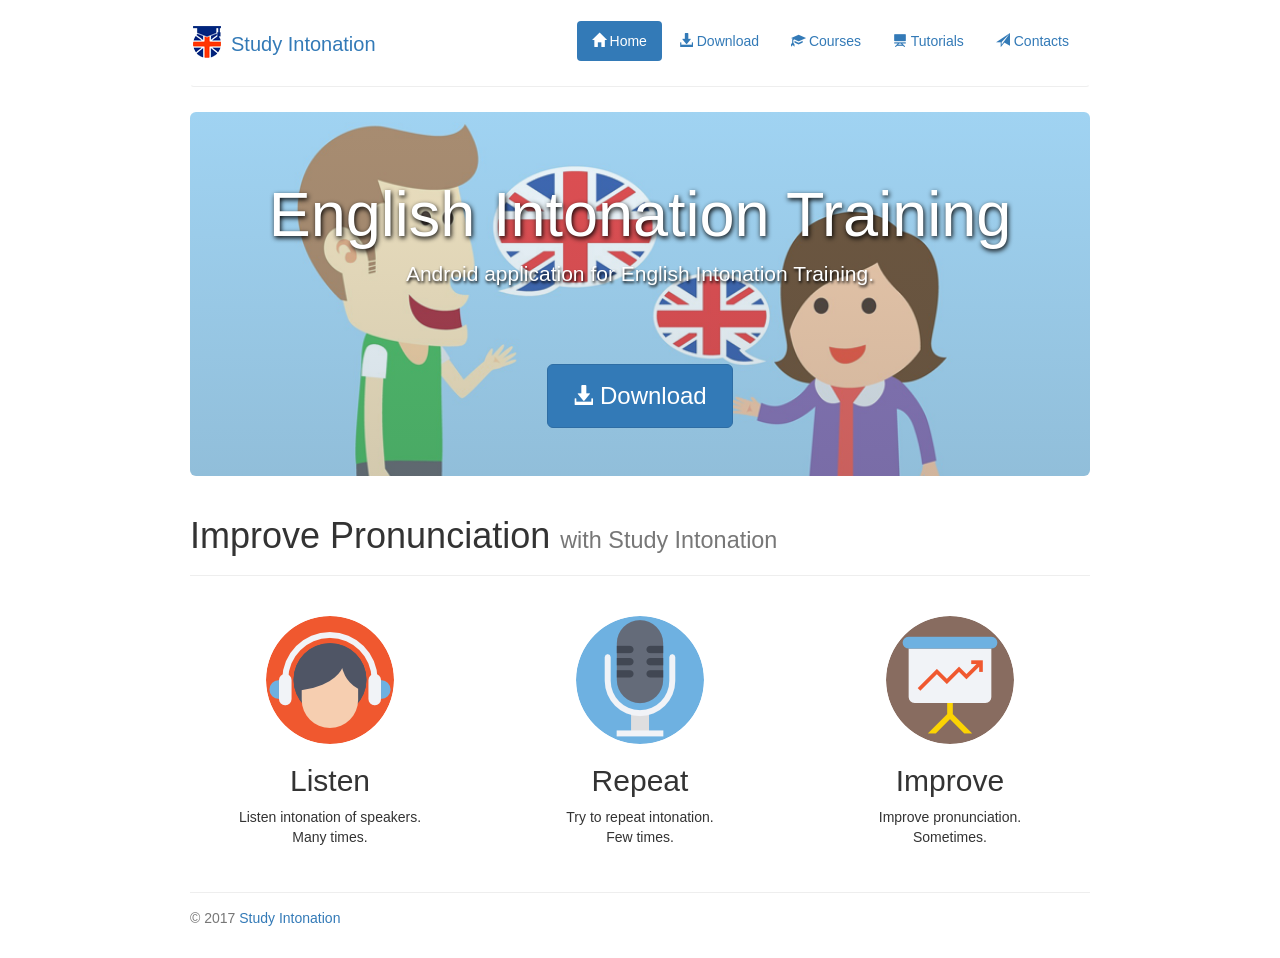
<file: index.html>
<!DOCTYPE html>
<html lang="en">
<head>
    <meta charset="utf-8">
    <meta name="viewport" content="width=device-width, initial-scale=1, shrink-to-fit=no">
    <link rel="stylesheet" href="https://maxcdn.bootstrapcdn.com/bootstrap/3.3.7/css/bootstrap.min.css">
    <link rel="stylesheet" href="css/styles.css">
    <link rel="shortcut icon" href="favicon.ico" type="image/x-icon">
    <link rel="icon" href="favicon.ico" type="image/x-icon">

    <title>Study Intonation</title>
</head>
<body>
<script src="js/yandex-metrics.js"></script>
<noscript>
    <div><img src="https://mc.yandex.ru/watch/43543994" style="position:absolute; left:-9999px;" alt=""/></div>
</noscript>
<div class="container">
    <nav class="navbar" role="navigation">
        <div class="container-fluid">
            <div class="navbar-header">
                <button type="button" class="navbar-toggle" data-toggle="collapse" data-target="#navbar">
                    <span class="icon-bar"></span>
                    <span class="icon-bar"></span>
                    <span class="icon-bar"></span>
                </button>

                <a class="navbar-brand" href="index.html">Study Intonation</a>
                <span class="icon-bar"></span>
                <span class="icon-bar"></span>
                <span class="icon-bar"></span>
            </div>
            <div class="collapse navbar-collapse" id="navbar">
                <ul class="nav nav-pills pull-right">
                    <li class="active"><a href="index.html">
                        <span class="glyphicon glyphicon-home" aria-hidden="true"></span> Home
                    </a></li>
                    <li><a href="download.html">
                        <span class="glyphicon glyphicon-download-alt" aria-hidden="true"></span> Download
                    </a></li>
                    <li><a href="courses.html">
                        <span class="glyphicon glyphicon-education" aria-hidden="true"></span> Courses
                    </a></li>
                    <li><a href="tutorials.html">
                        <span class="glyphicon glyphicon-blackboard" aria-hidden="true"></span> Tutorials
                    </a></li>
                    <li><a href="contacts.html">
                        <span class="glyphicon glyphicon-send" aria-hidden="true"></span> Contacts
                    </a></li>
                </ul>
            </div>
        </div>
    </nav>
    <div class="jumbotron">
        <h1>English Intonation Training</h1>
        <p class="lead">Android application for English Intonation Training.</p>
        <a class="btn btn-primary btn-lg" href="download.html" role="button">
            <span class="glyphicon glyphicon-download-alt" aria-hidden="true"></span> Download
        </a>
    </div>
    <div class="page-header">
        <h1>Improve Pronunciation
            <small>with Study Intonation</small>
        </h1>
    </div>
    <div class="row features">
        <div class="col-lg-4">
            <img src="img/listen.png" alt="Generic placeholder image" class="img-circle">
            <h2>Listen</h2>
            <p>Listen intonation of speakers.<br>Many times.</p>
        </div>
        <div class="col-lg-4">
            <img src="img/speak.png" alt="Generic placeholder image" class="img-circle">
            <h2>Repeat</h2>
            <p>Try to repeat intonation.<br>Few times.</p>
        </div>
        <div class="col-lg-4">
            <img src="img/progress.png" alt="Generic placeholder image" class="img-circle">
            <h2>Improve</h2>
            <p>Improve pronunciation.<br>Sometimes.</p>
        </div>
    </div>
</div>
<div class="container">
    <footer class="footer">
        <p>&copy; 2017 <a href="index.html">Study Intonation</a></p>
    </footer>
</div>
<script src="https://ajax.googleapis.com/ajax/libs/jquery/1.12.4/jquery.min.js"></script>
<script src="https://maxcdn.bootstrapcdn.com/bootstrap/3.3.7/js/bootstrap.min.js"></script>
</body>
</html>
</file>
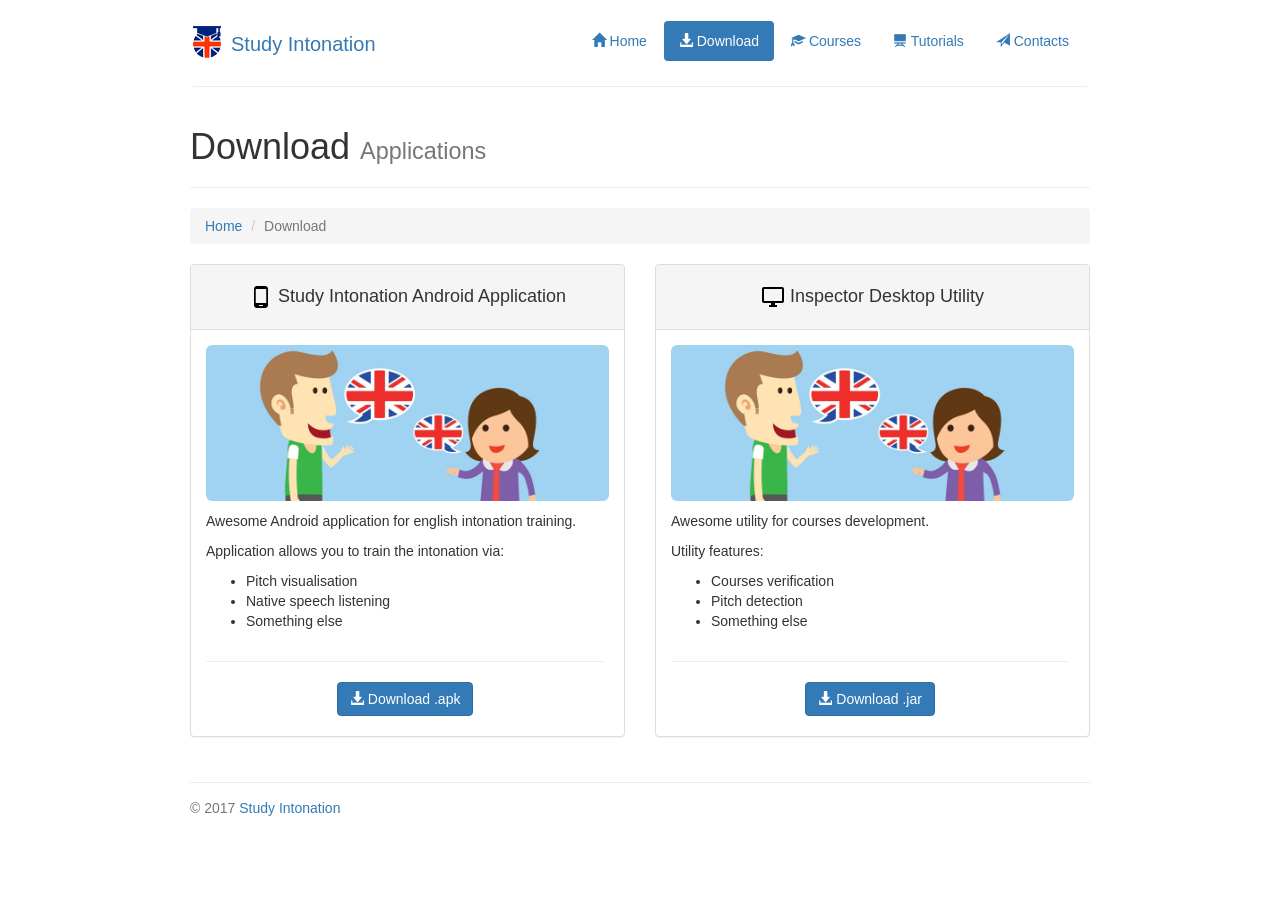
<file: download.html>
<!DOCTYPE html>
<html lang="en">
<head>
    <meta charset="utf-8">
    <meta name="viewport" content="width=device-width, initial-scale=1, shrink-to-fit=no">
    <link rel="stylesheet" href="https://maxcdn.bootstrapcdn.com/bootstrap/3.3.7/css/bootstrap.min.css">
    <link rel="stylesheet" href="css/styles.css">
    <link rel="shortcut icon" href="favicon.ico" type="image/x-icon">
    <link rel="icon" href="favicon.ico" type="image/x-icon">

    <title>Download - Study Intonation</title>
</head>
<body>
<script src="js/yandex-metrics.js"></script>
<noscript>
    <div><img src="https://mc.yandex.ru/watch/43543994" style="position:absolute; left:-9999px;" alt=""/></div>
</noscript>
<div class="container">
    <nav class="navbar" role="navigation">
        <div class="container-fluid">
            <div class="navbar-header">
                <button type="button" class="navbar-toggle" data-toggle="collapse" data-target="#navbar">
                    <span class="icon-bar"></span>
                    <span class="icon-bar"></span>
                    <span class="icon-bar"></span>
                </button>

                <a class="navbar-brand" href="index.html">Study Intonation</a>
                <span class="icon-bar"></span>
                <span class="icon-bar"></span>
                <span class="icon-bar"></span>
            </div>
            <div class="collapse navbar-collapse" id="navbar">
                <ul class="nav nav-pills pull-right">
                    <li><a href="index.html">
                        <span class="glyphicon glyphicon-home" aria-hidden="true"></span> Home
                    </a></li>
                    <li class="active"><a href="download.html">
                        <span class="glyphicon glyphicon-download-alt" aria-hidden="true"></span> Download
                    </a></li>
                    <li><a href="courses.html">
                        <span class="glyphicon glyphicon-education" aria-hidden="true"></span> Courses
                    </a></li>
                    <li><a href="tutorials.html">
                        <span class="glyphicon glyphicon-blackboard" aria-hidden="true"></span> Tutorials
                    </a></li>
                    <li><a href="contacts.html">
                        <span class="glyphicon glyphicon-send" aria-hidden="true"></span> Contacts
                    </a></li>
                </ul>
            </div>
        </div>
    </nav>
    <div class="page-header">
        <h1>Download
            <small>Applications</small>
        </h1>
    </div>
    <ol class="breadcrumb">
        <li><a href="index.html">Home</a></li>
        <li class="active">Download</li>
    </ol>
    <div class="row row-eq-height">
        <div class="col-md-6">
            <div class="panel panel-default">
                <div class="panel-heading text-center">
                    <h4><span> <img src="img/smartphone.png"></span> Study Intonation Android Application</h4>
                </div>
                <div class="panel-body">
                    <img src="img/jumbotron.png" class="logo img-rounded img-responsive"
                         alt="Study Intonation Android Application">
                    <div class="caption-full">
                        <p>Awesome Android application for english intonation training.</p>
                        <p>Application allows you to train the intonation via:</p>
                        <ul>
                            <li>Pitch visualisation</li>
                            <li>Native speech listening</li>
                            <li>Something else</li>
                        </ul>
                        <div class="btn-download">
                            <hr>
                            <a href="study-intonation.apk" class="btn btn-primary" role="button">
                                <span class="glyphicon glyphicon-download-alt" aria-hidden="true"></span> Download .apk
                            </a>
                        </div>
                    </div>
                </div>
            </div>
        </div>
        <div class="col-md-6">
            <div class="panel panel-default">
                <div class="panel-heading text-center">
                    <h4><span> <img src="img/desktop.png"> </span> Inspector Desktop Utility</h4>
                </div>
                <div class="panel-body">
                    <img src="img/jumbotron.png" class="logo img-rounded img-responsive"
                         alt="Inspector Desktop Utility">
                    <div class="caption-full">
                        <p>Awesome utility for courses development.</p>
                        <p>Utility features:</p>
                        <ul>
                            <li>Courses verification</li>
                            <li>Pitch detection</li>
                            <li>Something else</li>
                        </ul>
                        <div class="btn-download">
                            <hr>
                            <a href="inspector.jar" class="btn btn-primary" role="button">
                                <span class="glyphicon glyphicon-download-alt" aria-hidden="true"></span> Download .jar
                            </a>
                        </div>
                    </div>
                </div>
            </div>
        </div>
    </div>
</div>
<div class="container">
    <footer class="footer">
        <p>&copy; 2017 <a href="index.html">Study Intonation</a></p>
    </footer>
</div>
<script src="https://ajax.googleapis.com/ajax/libs/jquery/1.12.4/jquery.min.js"></script>
<script src="https://maxcdn.bootstrapcdn.com/bootstrap/3.3.7/js/bootstrap.min.js"></script>
</body>
</html>
</file>
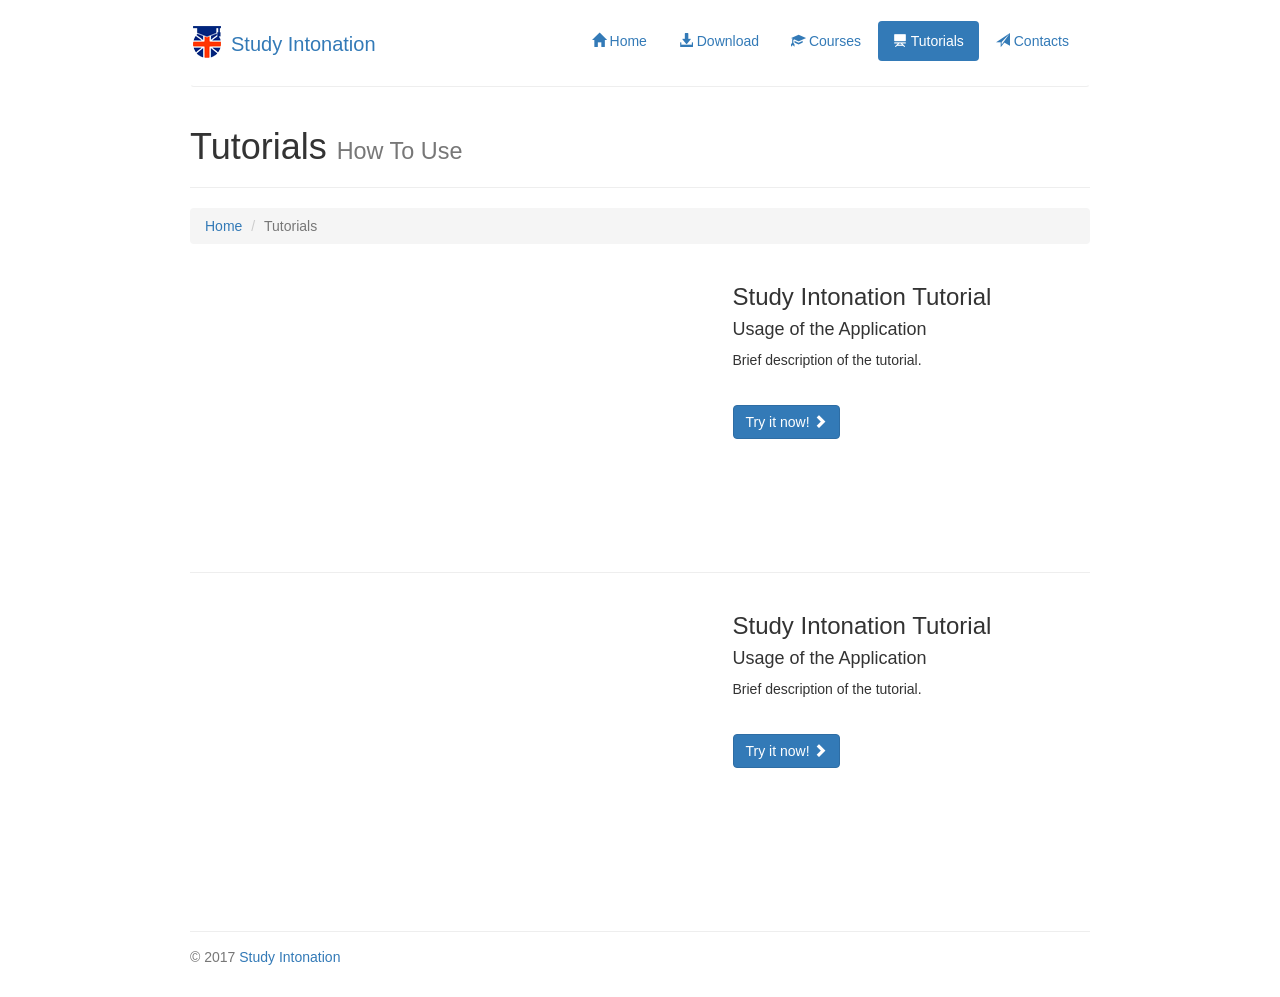
<file: tutorials.html>
<!DOCTYPE html>
<html lang="en">
<head>
    <meta charset="utf-8">
    <meta name="viewport" content="width=device-width, initial-scale=1, shrink-to-fit=no">
    <link rel="stylesheet" href="https://maxcdn.bootstrapcdn.com/bootstrap/3.3.7/css/bootstrap.min.css">
    <link rel="stylesheet" href="css/styles.css">
    <link rel="shortcut icon" href="favicon.ico" type="image/x-icon">
    <link rel="icon" href="favicon.ico" type="image/x-icon">

    <title>Tutorials - Study Intonation</title>
</head>
<body>
<script src="js/yandex-metrics.js"></script>
<noscript>
    <div><img src="https://mc.yandex.ru/watch/43543994" style="position:absolute; left:-9999px;" alt=""/></div>
</noscript>
<div class="container">
    <nav class="navbar" role="navigation">
        <div class="container-fluid">
            <div class="navbar-header">
                <button type="button" class="navbar-toggle" data-toggle="collapse" data-target="#navbar">
                    <span class="icon-bar"></span>
                    <span class="icon-bar"></span>
                    <span class="icon-bar"></span>
                </button>

                <a class="navbar-brand" href="index.html">Study Intonation</a>
                <span class="icon-bar"></span>
                <span class="icon-bar"></span>
                <span class="icon-bar"></span>
            </div>
            <div class="collapse navbar-collapse" id="navbar">
                <ul class="nav nav-pills pull-right">
                    <li><a href="index.html">
                        <span class="glyphicon glyphicon-home" aria-hidden="true"></span> Home
                    </a></li>
                    <li><a href="download.html">
                        <span class="glyphicon glyphicon-download-alt" aria-hidden="true"></span> Download
                    </a></li>
                    <li><a href="courses.html">
                        <span class="glyphicon glyphicon-education" aria-hidden="true"></span> Courses
                    </a></li>
                    <li class="active"><a href="tutorials.html">
                        <span class="glyphicon glyphicon-blackboard" aria-hidden="true"></span> Tutorials
                    </a></li>
                    <li><a href="contacts.html">
                        <span class="glyphicon glyphicon-send" aria-hidden="true"></span> Contacts
                    </a></li>
                </ul>
            </div>
        </div>
    </nav>
    <div class="page-header">
        <h1>Tutorials
            <small>How To Use</small>
        </h1>
    </div>
    <ol class="breadcrumb">
        <li><a href="index.html">Home</a></li>
        <li class="active">Tutorials</li>
    </ol>
    <div class="tutorials">
        <div class="row">
            <div class="col-md-7">
                <div class="embed-responsive embed-responsive-16by9">
                    <iframe class="embed-responsive-item" src="https://www.youtube.com/embed/MJr9SSJKkII"
                            allowfullscreen></iframe>
                </div>
            </div>
            <div class="col-md-5">
                <h3>Study Intonation Tutorial</h3>
                <h4>Usage of the Application</h4>
                <p>Brief description of the tutorial.</p>
                <a class="btn btn-primary marg-top" href="download.html">Try it now!
                    <span class="glyphicon glyphicon-chevron-right"></span></a>
            </div>
        </div>
        <hr>
        <div class="row">
            <div class="col-md-7">
                <div class="embed-responsive embed-responsive-16by9">
                    <iframe class="embed-responsive-item" src="https://www.youtube.com/embed/uVmU3iANbgk"
                            allowfullscreen></iframe>
                </div>
            </div>
            <div class="col-md-5">
                <h3>Study Intonation Tutorial</h3>
                <h4>Usage of the Application</h4>
                <p>Brief description of the tutorial.</p>
                <a class="btn btn-primary marg-top" href="download.html">Try it now!
                    <span class="glyphicon glyphicon-chevron-right"></span></a>
            </div>
        </div>
    </div>
</div>
<div class="container">
    <footer class="footer">
        <p>&copy; 2017 <a href="index.html">Study Intonation</a></p>
    </footer>
</div>
<script src="https://ajax.googleapis.com/ajax/libs/jquery/1.12.4/jquery.min.js"></script>
<script src="https://maxcdn.bootstrapcdn.com/bootstrap/3.3.7/js/bootstrap.min.js"></script>
</body>
</html>
</file>
<file: css/styles.css>
body {
    background-color: white;
    padding-top: 20px;
    padding-bottom: 20px;
}

.header,
.features,
.footer {
    padding-right: 15px;
    padding-left: 15px;
}

.navbar {
    padding-bottom: 15px;
    margin-bottom: 25px;
    border-bottom: 1px solid #eee;
}

.navbar-brand {
    padding-left: 40px;
    padding-top: 13px;
    background: url("../img/icon.png") no-repeat left 5px;
    font-size: 20px;
}

.navbar .navbar-toggle .icon-bar {
    background-color: #337ab7;
}

.header h3 {
    margin-top: 0;
    margin-bottom: 0;
    line-height: 40px;
}

.footer {
    margin-top: 25px;
    padding-top: 15px;
    color: #777;
    border-top: 1px solid #eee;
}

@media (min-width: 968px) {
    .container {
        max-width: 930px;
    }
}

.page-header {
    padding-bottom: 10px;
}

.jumbotron {
    background: linear-gradient(rgba(160, 211, 242, 0.2), rgba(110, 142, 162, 0.3)), url('../img/jumbotron.png') no-repeat center center;
    background-size: cover;
    min-height: 350px;
    text-align: center;
    color: white;
    text-shadow: 1px 2px 3px black;
}

.jumbotron h1 {
    color: white;
    text-shadow: 1px 2px 5px black;
}

.jumbotron .btn {
    margin-top: 60px;
    padding: 15px 25px;
    font-size: 24px;
    text-shadow: none;
}

.jumbotron .glyphicon {
    font-size: 20px;
}

.features {
    margin-top: 40px;
    text-align: center;
    margin-bottom: 10px;
}

.features p + h4 {
    margin-top: 28px;
}

.panel, .thumbnail {
    margin-bottom: -10px;
    height: 100%;
    position: relative;
}

.panel .logo {
    margin-bottom: 10px;
}

.panel .caption-full {
    padding-bottom: 80px;
}

.panel .btn-download {
    text-align: center;
    width: 92%;
    position: absolute;
    bottom: 20px;
}

.panel-heading .glyphicon {
    font-size: 16px;
}

.thumbnail .caption hr {
    margin: 10px 0;
}

.thumbnail .label {
    float: right !important;
}

.education {
    font-size: 18px;
}

.marg-top {
    margin-top: 25px;
}

.tutorials {
    margin-bottom: 25px;
}

dd {
    margin-bottom: 5px;
}

dt {
    font-weight: normal;
}

.col-sm-6, .col-md-6 {
    display: -webkit-box;
    display: -webkit-flex;
    display: -ms-flexbox;
    display: flex;
    margin-bottom: 30px;
}

@media (min-width: 768px) {
    .container-fluid .navbar-collapse {
        margin-right: -25px;
    }
}

@media screen and (min-width: 768px) {
    .header,
    .features,
    .footer {
        padding-right: 0;
        padding-left: 0;
    }

    .header {
        margin-bottom: 30px;
    }

    .jumbotron {
        border-bottom: 0;
    }
}

@media only screen and (min-width: 481px) {
    .row.equal-height {
        display: flex;
        flex-wrap: wrap;
    }

    .row.equal-height > [class*='col-'] {
        display: flex;
        flex-direction: column;
    }

    .row.equal-height.row:after,
    .row.equal-height.row:before {
        display: flex;
    }

    .row.equal-height > [class*='col-'] > .thumbnail,
    .row.equal-height > [class*='col-'] > .thumbnail > .caption {
        display: flex;
        flex: 1 0 auto;
        flex-direction: column;
    }

    .row.equal-height > [class*='col-'] > .thumbnail > .caption > .flex-text {
        flex-grow: 1;
    }

    .row.equal-height > [class*='col-'] > .thumbnail > img {
        width: 100%;
        height: 200px; /* force image's height */

        /* force image fit inside it's "box" */
        -webkit-object-fit: cover;
        -moz-object-fit: cover;
        -ms-object-fit: cover;
        -o-object-fit: cover;
        object-fit: cover;
    }
}
</file>
